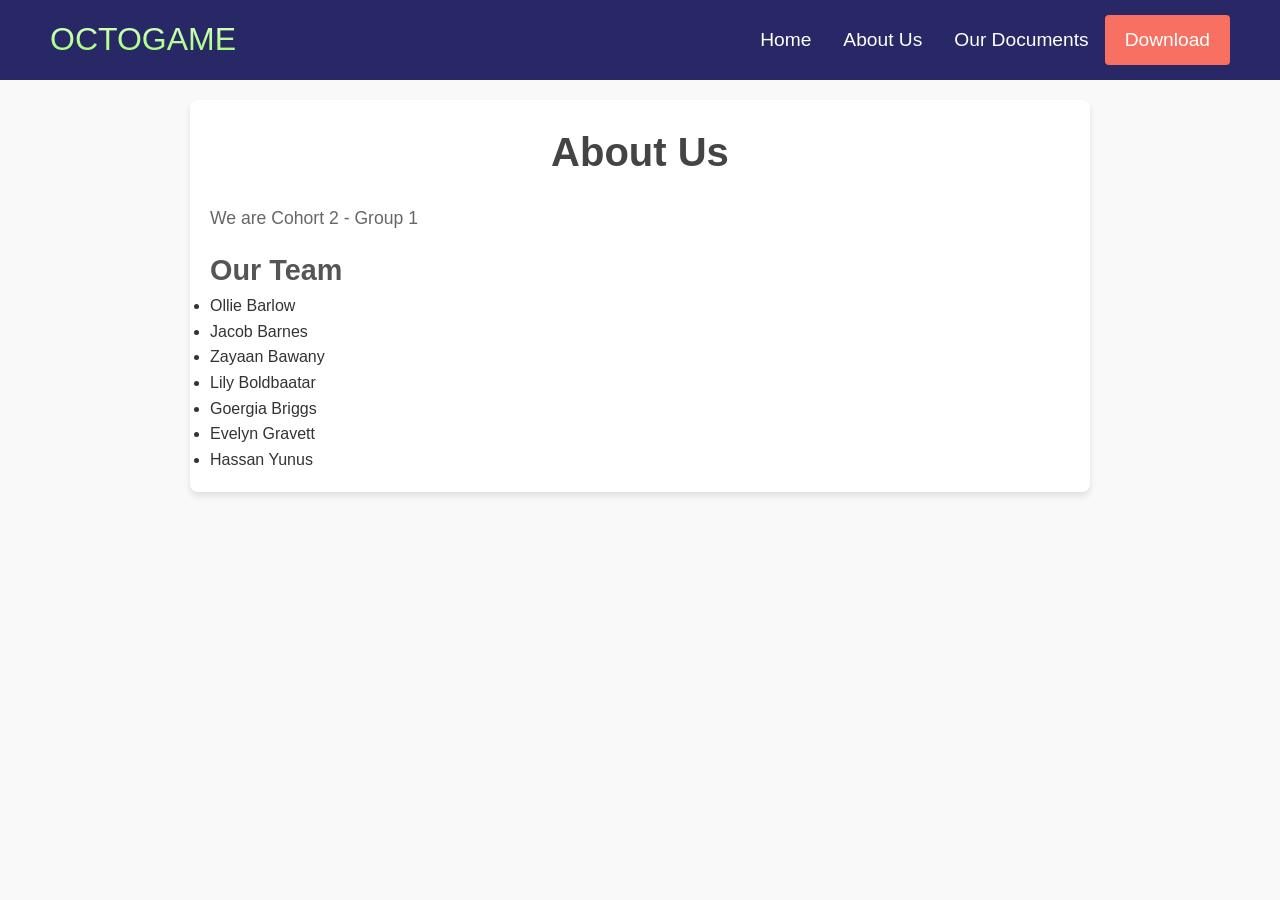
<file: about_us.html>
<!DOCTYPE html>
<html lang="en">
<head>
    <meta charset="UTF-8">
    <meta name="viewport" content="width=device-width, initial-scale=1.0">
    <meta name="Author" content="Hassan Yunus"> 
    <title>About Us</title>
    <link rel="stylesheet" href="styles.css"/>
</head>
<body>
    <div id="navbar"></div>
    <main>
        <h1>About Us</h1>
        <p>We are Cohort 2 - Group 1</p>
        <h3>Our Team</h2>
        <ul>
            <li>Ollie Barlow</li>
            <li>Jacob Barnes</li>
            <li>Zayaan Bawany</li>
            <li>Lily Boldbaatar</li>
            <li>Goergia Briggs</li>
            <li>Evelyn Gravett</li>
            <li>Hassan Yunus</li>
        </ul>
    </main>
    <script>
        fetch('navbar.html')
          .then(response => response.text())
          .then(data => document.getElementById('navbar').innerHTML = data);
      </script>
</body>
</html>
</file>
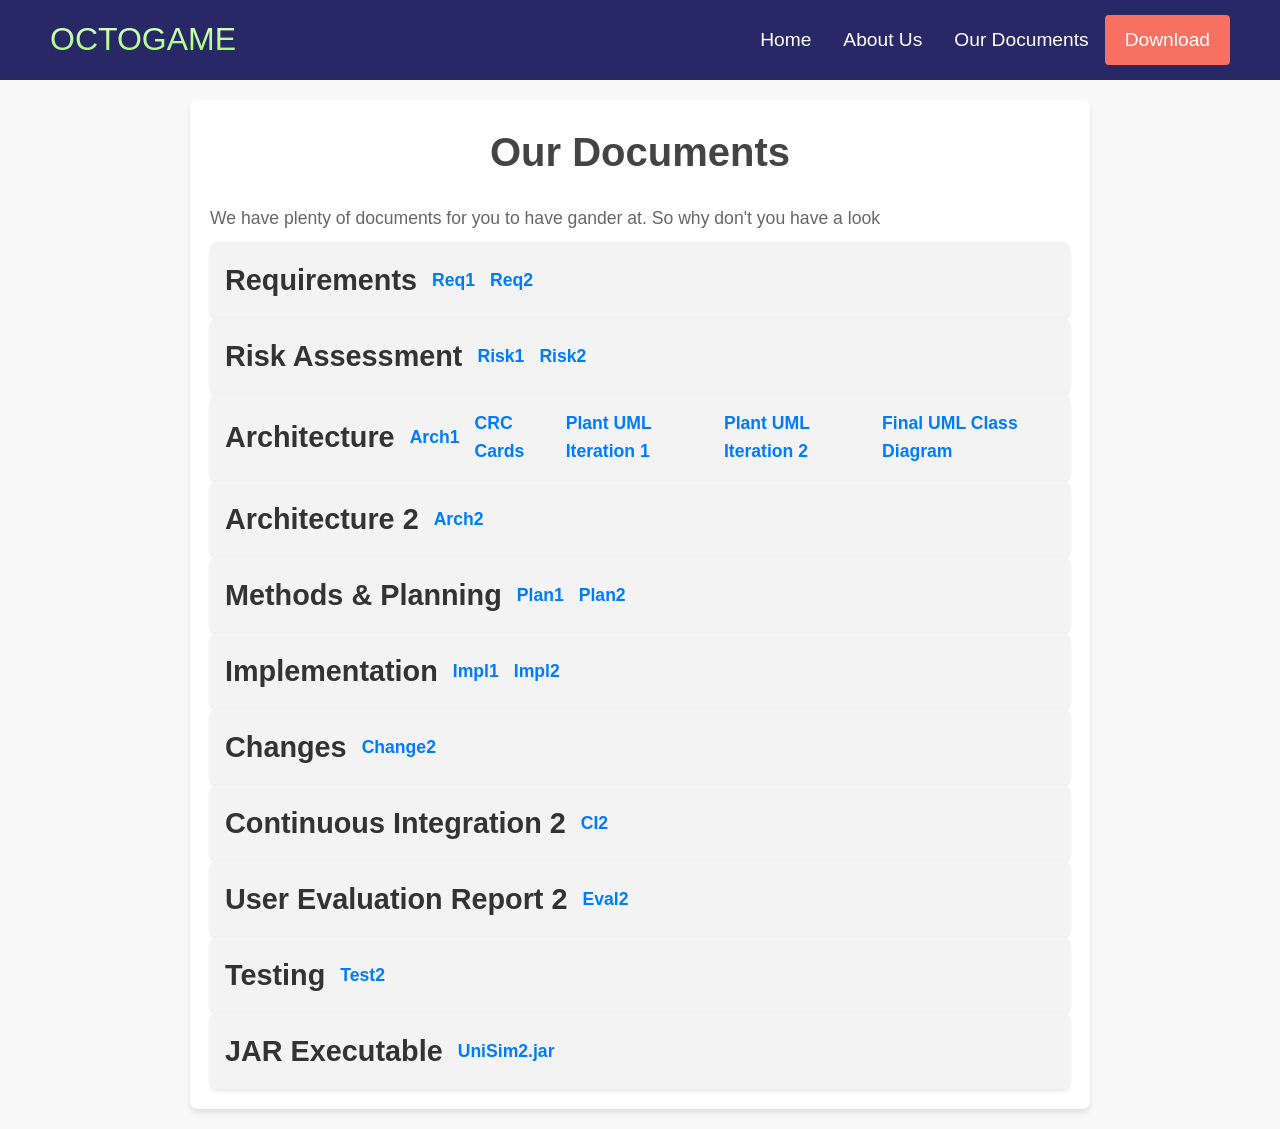
<file: our_documents.html>
<!DOCTYPE html>
<html lang="en">
<head>
    <meta charset="UTF-8">
    <meta name="viewport" content="width=device-width, initial-scale=1.0">
    <meta name="Author" content="Hassan Yunus"> 
    <title>About Us</title>
    <link rel="stylesheet" href="styles.css"/>
</head>
<body>
    <div id="navbar"></div>
    <main>
        <!-- Note: change the pdf files to github links so that you dont have to manually update the document files-->
        <h1>Our Documents</h1>
        <p>We have plenty of documents for you to have gander at. So why don't you have a look</p>
        
        <section class="document-section">
            <div class="document-item">
              <h3>Requirements</h3>
              <p><a href="documents/Requirements.pdf">Req1</a></p>
              <p><a href="documents/Req2.pdf">Req2</a></p>
            </div>
      
            <div class="document-item">
              <h3>Risk Assessment</h3>
              <p><a href="documents/Risk Assessment.pdf">Risk1</a></p>
              <p><a href="documents/Risk2.pdf">Risk2</a></p>
            </div>
      
            <div class="document-item">
              <h3>Architecture</h3>
              <p><a href="documents/Architecture.pdf">Arch1</a></p>
              <p><a href="documents/CRC Cards.pdf">CRC Cards</a></p>
              <p><a href="documents/iteration1.txt">Plant UML Iteration 1</a></p>
              <p><a href="documents/iteration2.txt">Plant UML Iteration 2</a></p>
              <p><a href="documents/Final UML Class Diagram.pdf">Final UML Class Diagram</a></p>
            </div>
      
            <div class="document-item">
                <h3>Architecture 2</h3>
                <p><a href="documents/Arch2.pdf">Arch2</a></p>
              </div>
      
            <div class="document-item">
              <h3>Methods & Planning</h3>
              <p><a href="documents/Methods & Planning.pdf">Plan1</a></p>
              <p><a href="documents/Plan2.pdf">Plan2</a></p>
            </div>
      
            <div class="document-item">
              <h3>Implementation</h3>
              <p><a href="documents/Implementation.pdf">Impl1</a></p>
              <p><a href="documents/Impl2.pdf">Impl2</a></p>
            </div>
            
            <div class="document-item">
                <h3>Changes</h3>
                <p><a href="documents/Change2.pdf">Change2</a></p>
              </div>

            <div class="document-item">
                <h3>Continuous Integration 2</h3>
                <p><a href="documents/CI2.pdf">CI2</a></p>
            </div>

            <div class="document-item">
                <h3>User Evaluation Report 2</h3>
                <p><a href="documents/Eval2.pdf">Eval2</a></p>
            </div>

            <div class="document-item">
                <h3>Testing</h3>
                <p><a href="documents/Test2.pdf">Test2</a></p>
            </div>

            <div class="document-item">
              <h3>JAR Executable</h3>
              <p><a href="documents/UniSim2-1.0.0.jar">UniSim2.jar</a></p>
            </div>
          </section>
    </main>    
    <script>
        fetch('navbar.html')
          .then(response => response.text())
          .then(data => document.getElementById('navbar').innerHTML = data);
    </script>
</body>
</file>
<file: styles.css>
* {
    box-sizing: border-box;
    margin: 0;
    padding: 0;
    font-family: Arial, Helvetica, sans-serif;
}

.navbar {
    background: #282867;
    height: 80px;
    display: flex;
    justify-content: center;
    align-items: center;
    font-size: 1.2rem;
    position: sticky;
    top: 0;
    z-index: 999;
}

.navbar__container {
    display: flex;
    justify-content: space-between;
    height: 80px;
    z-index: 1;
    width: 100%;
    max-width: 1300px;
    margin: 0 auto;
    padding: 0 50px;
}

#navbar__logo {
    background-color: #ff8177;
    background-image: linear-gradient(to top, #74ff2e 0%, #ffffff 100%);
    background-size: 100%;
    -webkit-background-clip: text;
    -moz-background-clip: text;
    -webkit-text-fill-color: transparent;
    -moz-text-fill-color: transparent;
    display: flex;  
    align-items: center;
    cursor: pointer;
    text-decoration: none;
    font-size: 2rem;
}

.fa-gem {
    margin-right: 0.5rem;
}

.navbar__menu {
    display: flex;
    align-items: center;
    list-style: none;
    text-align: center;
}

.navbar__item {
    height: 80px;
}

.navbar__links {
    color: #fff;
    display: flex;
    align-items: center;
    justify-content: center;
    text-decoration: none;
    padding: 0 1rem;
    height: 100%;
}

.navbar_btn {
    display: flex;
    justify-content: center;
    align-items: center;
    padding: 0 1rem;
    width: 100%;

}

.button {
    display: flex;
    justify-content: center;
    align-items: center;
    text-decoration: none;
    padding: 10px 20px;
    height: 100%;
    width: 100%;
    border: none;
    outline: none;
    border-radius: 4px;
    background: #f77062;
    color: #fff;
}

.button:hover {
    background: #4837ff;
    transition: all 0.3s ease;
}

.navbar__links:hover {
    color: #acf886;
    transition: all 0.3s ease;
}

@media screen and (max-width: 960px) {
    .navbar__container {
        display: flex;
        justify-content: space-between;
        height: 80px;
        z-index: 1;
        width: 100%;
        max-width: 1300px;
        padding: 0;
    }

    .navbar__menu {
        display: grid;
        grid-template-columns: auto;
        margin: 0;
        width: 100%;
        position: absolute;
        top: -1000px;
        opacity: 0;
        transition: all 0.5 ease;
        height: 50vh;
        z-index: -1;
    }

    .navbar__menu.active {
        background: #131313;
        top: 100%;
        opacity: 1;
        transition: all 0.5s ease;
        z-index: 99;
        height: 50vh;
        font-size: 1.6rem;
    }

    #navbar__logo {
        padding-left: 25px;
    }

    .navbar__toggle .bar {
        width: 25px;
        height: 3px;
        margin: 5px auto;
        transition: all 0.3s ease-in-out;
        background-color: #fff;
    }

    .navbar__item {
        width: 100%;
    }

    .navbar__links {
        text-align: center;
        padding: 2rem;
        width: 100%;
        display: table;
    }

    #mobile-menu {
        position: absolute;
        top: 20%;
        right: 5%;
        transform: translate(5%, 20%);
    }

    .navbar__btn {
        padding-bottom: 2rem;
    }

    .button {
        display: flex;
        justify-content: center;
        align-items: center;
        width: 70%;
        height: 80px;
        margin: 0;
    }

    .navbar__toggle .bar {
        display: block;
        cursor: pointer;
    }

    #mobile-menu.is-active .bar:nth-child(2) {
        opacity: 0;
    }

    #mobile-menu.is-active .bar:nth-child(1) {
        transform: translateY(8px) rotate(45deg);
    }

    #mobile-menu.is-active .bar:nth-child(3) {
        transform: translateY(-8px) rotate(-45deg);
    }
}

body {
    font-family: Arial, sans-serif;
    margin: 0;
    padding: 0;
    line-height: 1.6;
    background-color: #f9f9f9;
    color: #333;
}
  
/* Main content area */
main {
    max-width: 900px;
    margin: 20px auto;
    padding: 20px;
    background: #fff;
    box-shadow: 0 4px 6px rgba(0, 0, 0, 0.1);
    border-radius: 8px;
}
  
h1 {
    font-size: 2.5rem;
    color: #444;
    text-align: center;
    margin-bottom: 20px;
}
  
h3 {
    font-size: 1.8rem;
    color: #555;
    margin-top: 15px;
}
  
p {
    font-size: 1.1rem;
    margin-bottom: 10px;
    color: #666;
}
  
/* Document Section */
  document-section {
    display: flex;
    flex-direction: column;
    gap: 20px;
}
  
/* Document Item */
.document-item {
    display: flex;
    align-items: center;
    gap: 15px;
    background: #f3f3f3;
    padding: 15px;
    border-radius: 8px;
    box-shadow: 0 2px 4px rgba(0, 0, 0, 0.1);
}
  
.document-item img {
    border-radius: 8px;
    box-shadow: 0 2px 4px rgba(0, 0, 0, 0.1);
}
  
.document-item h3 {
    margin: 0;
    color: #333;
}
  
.document-item p {
    margin: 0;
}
  
.document-item a {
    text-decoration: none;
    color: #007bff;
    font-weight: bold;
}
  
.document-item a:hover {
    text-decoration: underline;
}

/* Section: GitHub Repository */
.github-repo h1 {
    font-size: 2rem;
    margin-bottom: 10px;
    color: #444;
}
  
.github-repo h3 a {
    text-decoration: none;
    font-size: 1.3rem;
    color: #007bff;
    font-weight: bold;
}
  
.github-repo h3 a:hover {
    text-decoration: underline;
}
</file>
